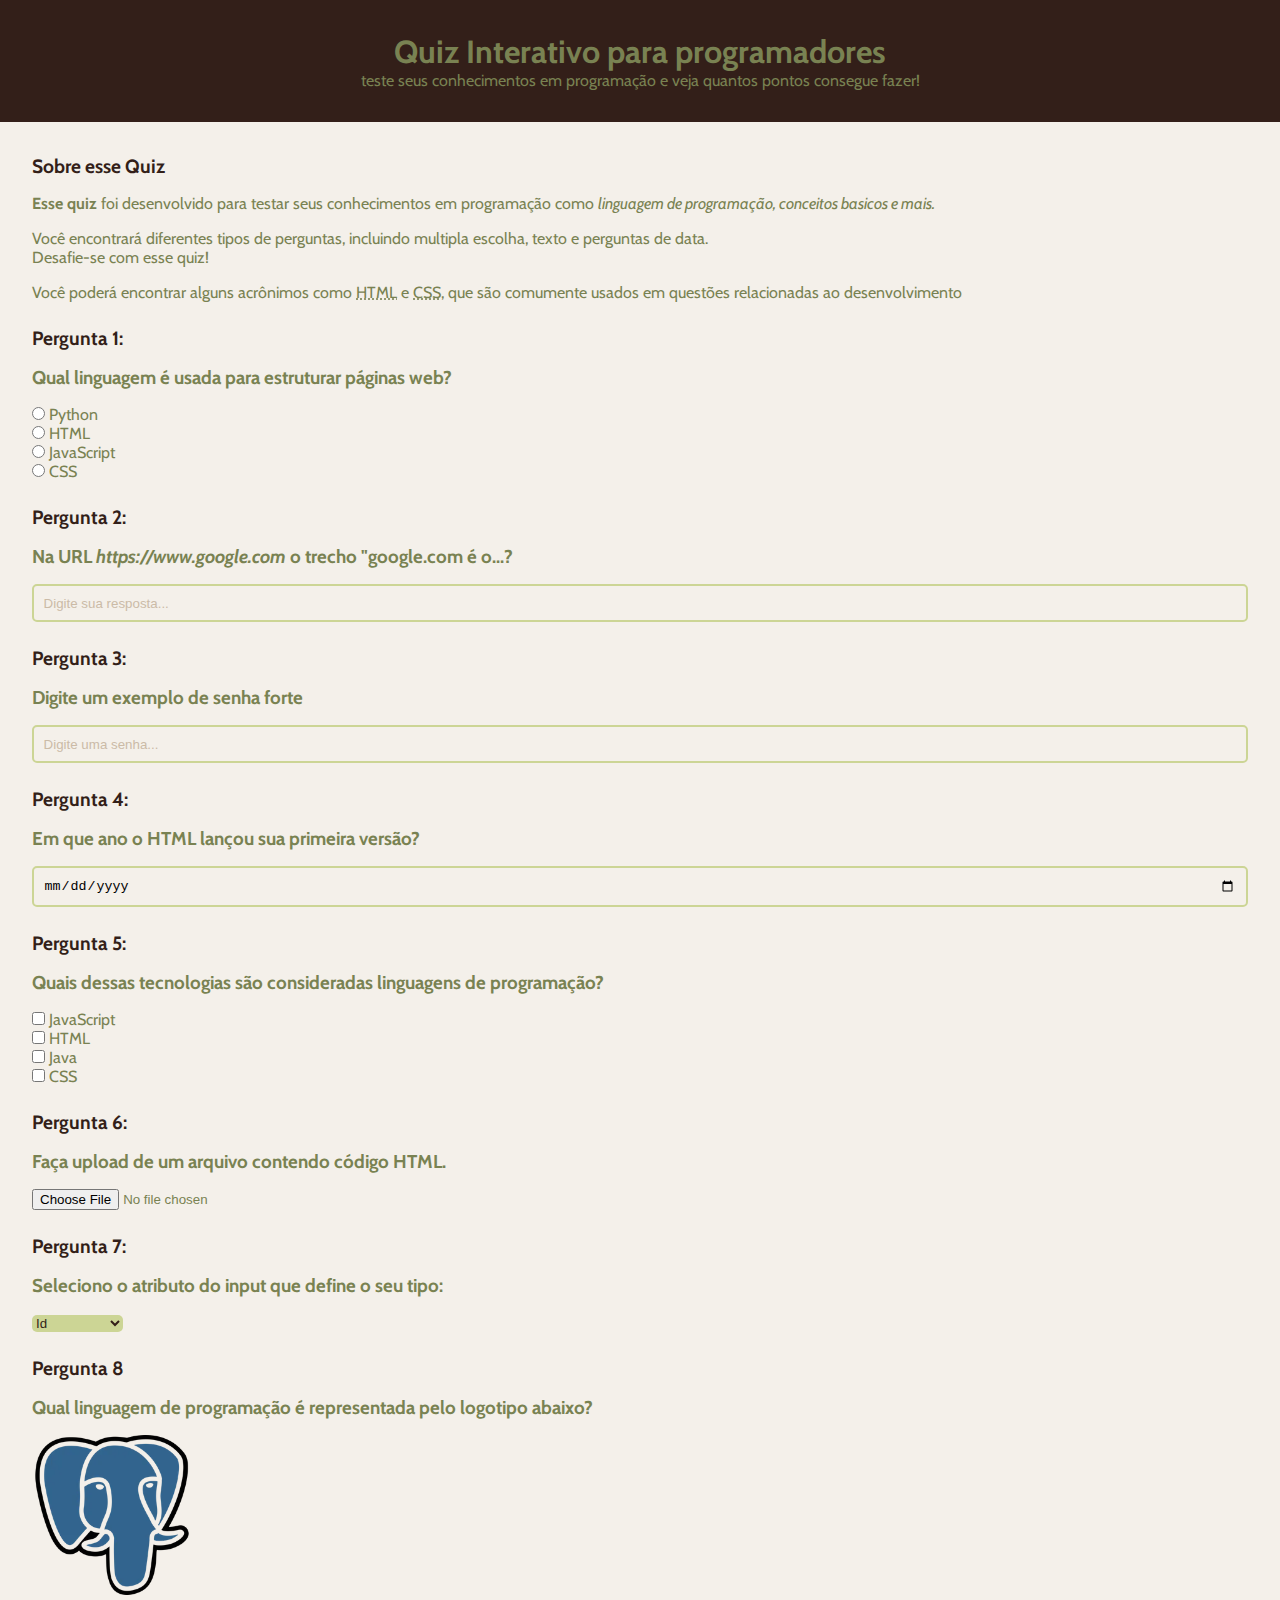
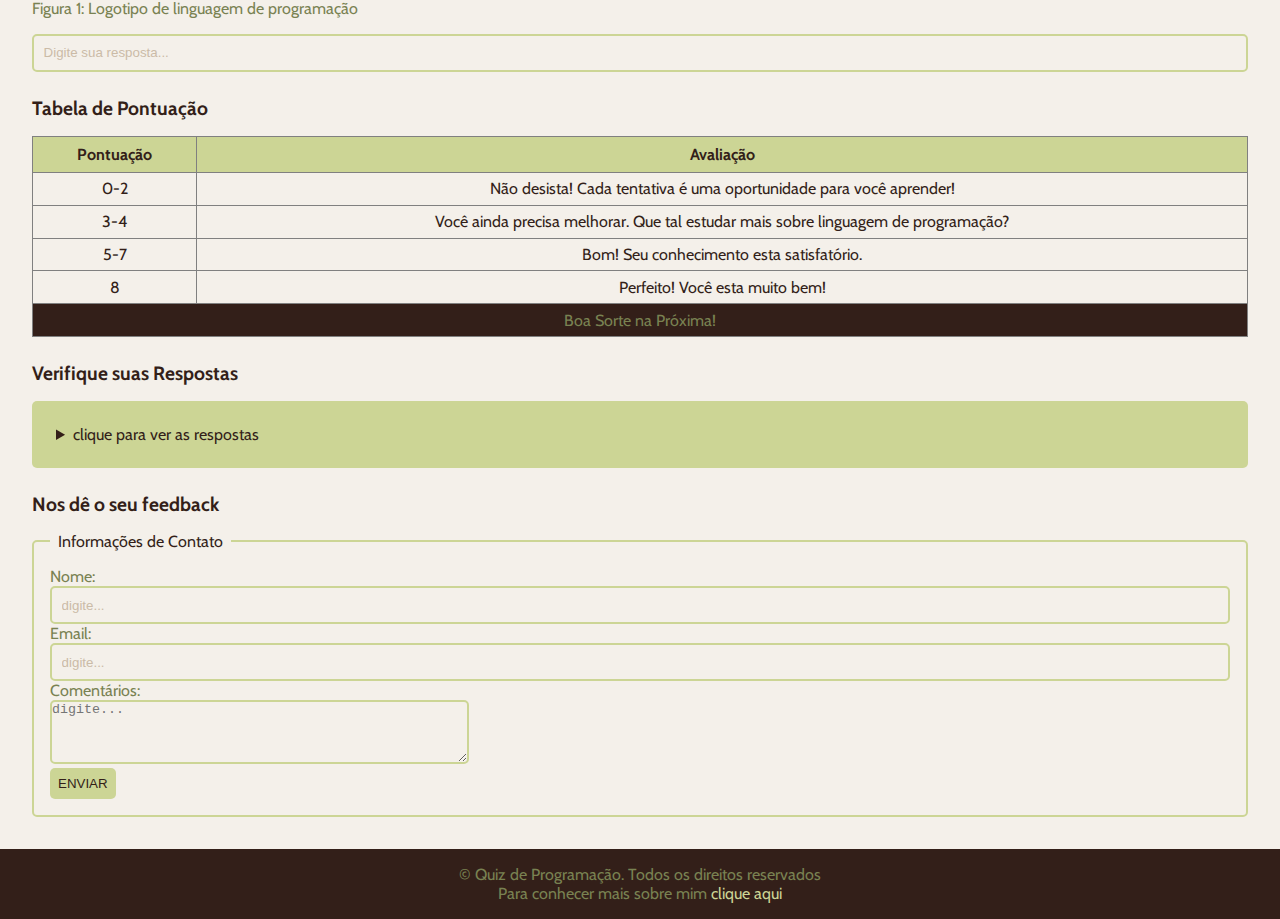
<file: index.html>
<!DOCTYPE html>
<html>
    <head>
        <title>Quiz para Programadores</title>
        <meta name="description" content="um quiz interativo para avaliar seus conhecimentos">
        <link rel="stylesheet" href="style.css">
    </head>
    <body>
        <header>
            <h1>Quiz Interativo para programadores</h1>
            <p>teste seus conhecimentos em programação e veja quantos pontos consegue fazer!</p>
        </header>
        <main>
            <!--Introdução-->
            <section>
                <h2>Sobre esse Quiz</h2>
                <p><strong>Esse quiz</strong> foi desenvolvido para testar seus conhecimentos em programação como 
                <em>linguagem de programação, conceitos basicos e mais.</em></p>
                <p>Você encontrará diferentes tipos de perguntas, incluindo multipla escolha, texto e perguntas de data.
                <br>Desafie-se com esse quiz!</p>
                <p>Você poderá encontrar alguns acrônimos como <abbr title="HyperText Markup Language">HTML</abbr> e 
                <abbr title="Cascading Style Sheets">CSS</abbr>, que são comumente usados em questões 
                relacionadas ao desenvolvimento</p>
            </section>
            <!--Pergunta 1 múlplica escolha-->
            <section>
                <h2>Pergunta 1:</h2>
                <h3>Qual linguagem é usada para estruturar páginas web?</h3>
                <form>
                    <input type="radio" value="Python" id="1a" name="pergunta1">
                    <label for="1a">Python</label><br>
                    <input type="radio" value="HTML" id="1b" name="pergunta1">
                    <label for="1b">HTML</label><br>
                    <input type="radio" value="JavaScript" id="1c" name="pergunta1">
                    <label for="1c">JavaScript</label><br>
                    <input type="radio" value="CSS" id="1d" name="pergunta1">
                    <label for="1d">CSS</label><br>
                </form>
            </section>
            <!--Pergunta 2 texto-->
            <section>
                <h2>Pergunta 2:</h2>
                <h3>Na URL <em>https://www.google.com</em> o trecho "google.com é o...?</h3>
                <form>
                    <input type="text" id="p2" name="pergunta2" placeholder="Digite sua resposta...">
                </form>
            </section>
            <!--Pergunta 3 senha-->
            <section>
                <h2>Pergunta 3:</h2>
                <h3>Digite um exemplo de senha forte</h3>
                <form>
                    <input type="password" id="p3" name="pergunta3" placeholder="Digite uma senha...">
                </form>
            </section>
            <!--Pergunta 4 Data-->
            <section>
                <h2>Pergunta 4:</h2>
                <h3>Em que ano o HTML lançou sua primeira versão?</h3>
                <form>
                    <input type="date" id="p4" name="pergunta4">
                </form>
            </section>
            <!--Pergunta 5 Seleção Múltipla-->
            <section>
                <h2>Pergunta 5:</h2>
                <h3>Quais dessas tecnologias são consideradas linguagens de programação?</h3>
                <form>
                    <input type="checkbox" id="5a" name="pergunta5" value="JavaScript">
                    <label for="5a">JavaScript</label><br>
                    <input type="checkbox" id="5b" name="pergunta5" value="HTML">
                    <label for="5b">HTML</label><br>
                    <input type="checkbox" id="5c" name="pergunta5" value="Java">
                    <label for="5c">Java</label><br>
                    <input type="checkbox" id="5d" name="pergunta5" value="CSS">
                    <label for="5d">CSS</label><br>
                </form>
            </section>
            <!--Pergunta 6 Upload de arquivo-->
            <section>
                <h2>Pergunta 6:</h2>
                <h3>Faça upload de um arquivo contendo código HTML.</h3>
                <form>
                    <input type="file" name="pergunta6" id="p6">
                </form>
            </section>
            <!--Pergunta 7 Menu Suspenso-->
            <section>
                <h2>Pergunta 7:</h2>
                <h3>Seleciono o atributo do input que define o seu tipo:</h3>
                <form>
                    <select name="pergunta7" id="p7">
                        <option value="Id">Id</option>
                        <option value="Type">Type</option>
                        <option value="Placeholder">Placeholder</option>
                    </select>
                </form>
            </section>
            <!--Pergunta 8 imagens-->
            <section>
                <h2>Pergunta 8</h2>
                <h3>Qual linguagem de programação é representada pelo logotipo abaixo?</h3>
                <figure>
                        <img src="./assets/2945091.webp" alt="Logotipo da cabeça de um elefante azul"><br>
                        <figcaption>Figura 1: Logotipo de linguagem de programação</figcaption>
                </figure>
                <input type="text" id="p8" name="pergunta8" placeholder="Digite sua resposta...">
            </section>
            <!--Tabela de pontuação-->
            <section>
                <h2>Tabela de Pontuação</h2>
                <table border="1">
                    <thead>
                        <tr>
                            <th>Pontuação</th>
                            <th>Avaliação</th>
                        </tr>
                    </thead>
                    <tbody>
                        <tr>
                            <td>0-2</td>
                            <td>Não desista! Cada tentativa é uma oportunidade para você aprender!</td>
                        </tr>
                        <tr>
                            <td>3-4</td>
                            <td>Você ainda precisa melhorar. Que tal estudar mais sobre linguagem de programação?</td>
                        </tr>
                        <tr>
                            <td>5-7</td>
                            <td>Bom! Seu conhecimento esta satisfatório.</td>
                        </tr>
                        <tr>
                            <td>8</td>
                            <td>Perfeito! Você esta muito bem!</td>
                        </tr>
                    </tbody>
                    <tfoot>
                        <tr>
                            <td colspan="2">Boa Sorte na Próxima!</td>
                        </tr>
                    </tfoot>
                </table>
            </section>
            <!--Lista de Respostas-->
            <section>
                <h2>Verifique suas Respostas</h2>
                <details>
                    <summary>clique para ver as respostas</summary>
                        <ol>
                            <li>HTML</li>
                            <li>Domínio</li>
                            <li>Aytv*&432</li>
                            <li>1991</li>
                            <li>JavaScript, Java</li>
                            <li>Arquivo.HTML</li>
                            <li>Type</li>
                            <li>Postgresql</li>
                        </ol>
                </details>
            </section>
            <!--Formulario de Feedback-->
            <section>
                <h2>Nos dê o seu feedback</h2>
                <form>
                    <fieldset>
                        <legend>Informações de Contato</legend>
                        <label for="name">Nome: </label>
                        <input type="text" id="name" name="name" placeholder="digite..."><br>
                        <label for="email">Email: </label>
                        <input type="email" id="email" name="email" placeholder="digite..."><br>
                        <label for="comments">Comentários: </label><br>
                        <textarea name="comments" id="comments" rows="4" cols="50" placeholder="digite..."></textarea><br>
                        <button onclick="alert('FEEDBACK ENVIADO')">ENVIAR</button>
                    </fieldset>
                </form>
            </section>
        </main>
        <footer>
            <p class = "paragrafo-footer">&copy; Quiz de Programação. Todos os direitos reservados</p>
            <p class = "paragrafo-footer">Para conhecer mais sobre mim <a href="sobremin.html" target="_blank">clique aqui</a></p>
        </footer>
    </body>


</html>
</file>
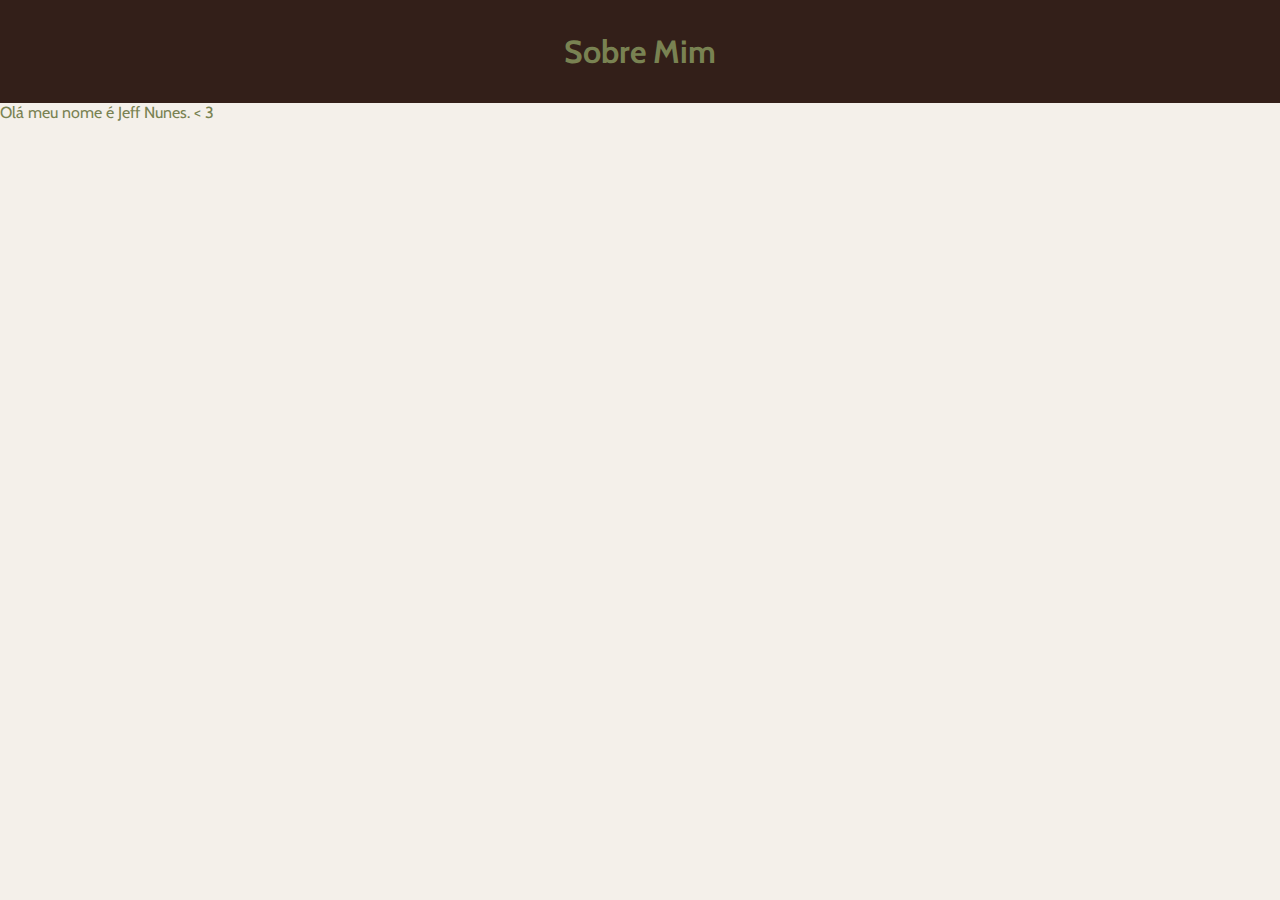
<file: sobremin.html>
<!DOCTYPE html>
<html lang="en">
<head>
    <meta charset="UTF-8">
    <meta name="viewport" content="width=device-width, initial-scale=1.0">
    <link rel="stylesheet" href="style.css">
    <title>Sobre Mim! </title>
</head>
<body>
    <header>
        <h1>Sobre Mim</h1>
    </header>
    <p>Olá meu nome é Jeff Nunes. &lt; 3 </p>
</body>
</html>
</file>
<file: style.css>
@import url('https://fonts.googleapis.com/css2?family=Cabin:ital,wght@0,400..700;1,400..700&display=swap');

* {
    margin: 0;
    padding: 0;
    box-sizing: border-box;
}

body {
    background-color: #f4f0ea;
    color: #798252;
    font-family: "Cabin", sans-serif;
    font-weight: 400;
}

header{
    padding: 2rem;
    background-color: #331f19;
    text-align: center;
}

main{
    padding: 2rem;
    display: flex;
    flex-direction: column;
    gap: 1.5rem;
}

section{
    display: flex;
    flex-direction: column;
    gap: 1rem;
}

h2{
    color: #331f19;
    font-size: 1.2rem;
}

input[type="radio"], input[type="checkbox"] {
    accent-color: #ccd595;

}

input[type="text"], input[type="password"], input[type="date"], input[type="email"] {
    width: 100%;
    padding: 0.6rem;
    border: 2px solid #ccd595;
    outline: none;
    border-radius: 5px;
    background-color: transparent;
}

input::placeholder {
    color: #cbbba7;
}

select {
    cursor: pointer;
    background-color: #ccd595;
    color: #331f19;
    border-radius: 5px;
    outline: none;
    border: none;
}

img {
    width: 10rem;
    border-radius: 5px;

}

table {
    width: 100%;
    border-collapse: collapse;
}

th {
    background-color: #ccd595;
    color: #331f19;
    padding: 0.5rem;
}

td {
    color: #331f19;
    padding: 0.4rem;
    text-align: center;
}

tfoot td {
    background-color: #331f19;
    color: #798252;
}

details {
    background-color: #ccd595;
    border-radius: 5px;
    padding: 1rem;
}

summary {
    color: #331f19;
    margin: 0.5rem;
    cursor: pointer;
}

ol{
    margin-left: 2rem;
}

ol li {
    padding: 0.2rem;
}

fieldset {
    border: 2px solid #ccd595;
    border-radius: 5px;
    padding: 1rem;
}

legend{
    color: #331f19;
    padding: 0 0.5rem;
}

textarea{
    background-color: transparent;
    border: 2px solid #ccd595;
    border-radius: 5px;
    outline: none;
}

button{
    background-color: #ccd595;
    padding: 0.5rem;
    border: none;
    color: #331f19;
    border-radius: 5px;
    cursor: pointer;
}

footer{
    background-color: #331f19;
    padding: 1rem;
    text-align: center;
}

.paragrafo.footer {
    color: #798252;
}

footer a {
    text-decoration: none;
    color: #ccd595;
}
</file>
